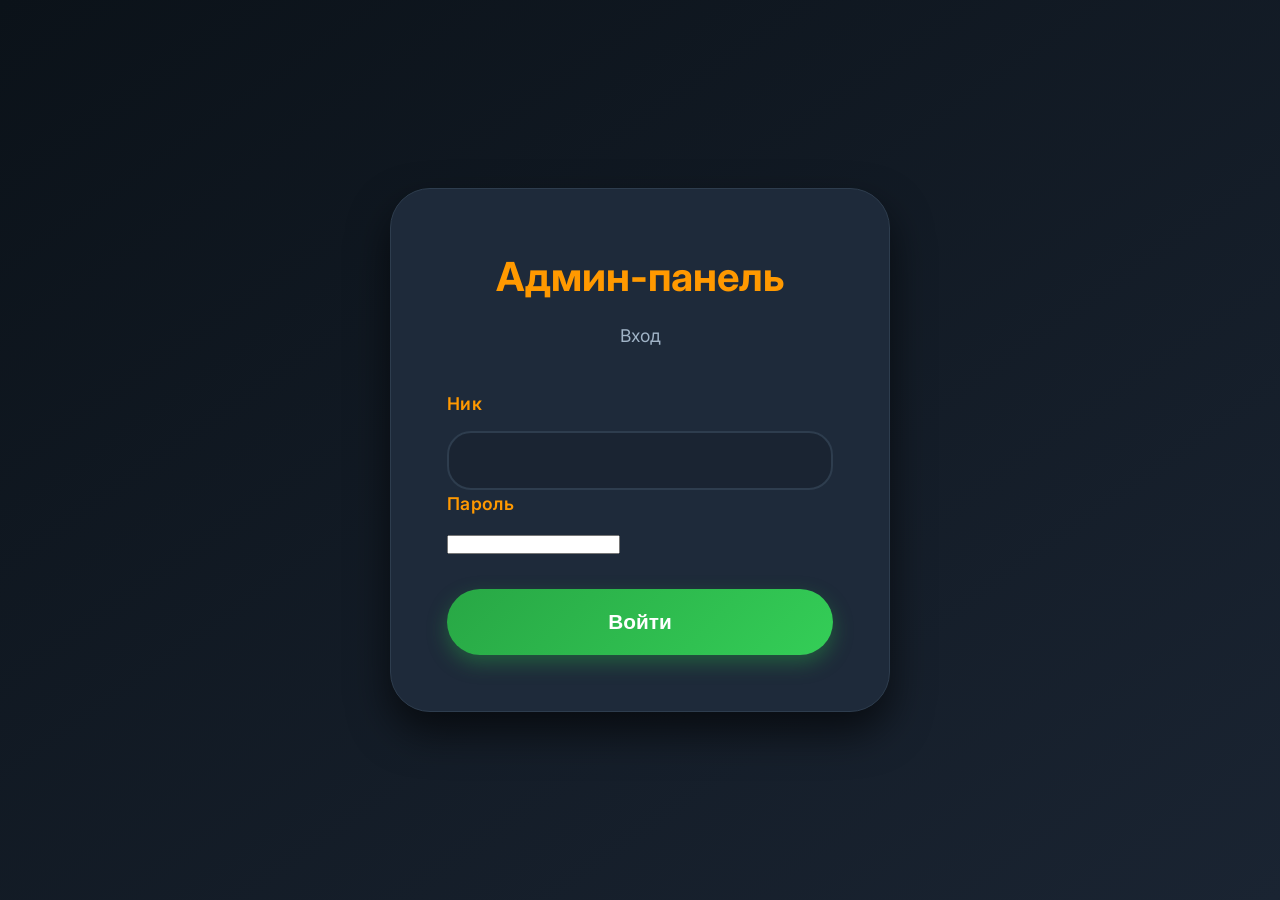
<file: admin.html>
<!DOCTYPE html>
<html lang="ru">
<head>
    <meta charset="UTF-8">
    <meta name="viewport" content="width=device-width, initial-scale=1.0">
    <title>Админ-панель War Thunder</title>
    <link rel="stylesheet" href="style.css">
</head>
<body>
    <div class="admin-container" id="login-screen">
        <div class="login-form">
            <div class="login-header">
                <h2>Админ-панель</h2>
                <p>Вход</p>
            </div>
            <form id="admin-login-form">
                <div class="form-group">
                    <label>Ник</label>
                    <input type="text" id="admin-username" required>
                </div>
                <div class="form-group">
                    <label>Пароль</label>
                    <input type="password" id="admin-password" required>
                </div>
                <button type="submit" class="btn-submit">Войти</button>
            </form>
        </div>
    </div>

    <div class="admin-panel" id="admin-panel" style="display:none;">
        <header>
            <nav class="navbar">
                <div class="logo">Админ-панель</div>
                <ul class="nav-links">
                    <li><a href="index.html">Главная</a></li>
                    <li><a href="#" id="logout-btn">Выйти</a></li>
                </ul>
            </nav>
        </header>
        <main class="admin-main">
            <!-- Форма добавления -->
            <section class="admin-section">
                <h2>Добавить технику</h2>
                <form id="admin-add-vehicle-form" enctype="multipart/form-data">
                    <div class="form-row">
                        <div class="form-group">
                            <label>Название</label>
                            <input type="text" id="admin-vehicle-name" required>
                        </div>
                        <div class="form-group">
                            <label>Тип</label>
                            <select id="admin-vehicle-type" required>
                                <option value="">Выберите</option>
                                <option value="tank">Танк</option>
                                <option value="plane">Самолёт</option>
                                <option value="boat">Катер</option>
                                <option value="submarine">Подлодка</option>
                                <option value="ship">Корабль</option>
                            </select>
                        </div>
                    </div>
                    <div class="form-row">
                        <div class="form-group">
                            <label>Нация</label>
                            <select id="admin-vehicle-nation" required>
                                <option value="">Выберите</option>
                                <option value="ussr">СССР</option>
                                <option value="germany">Германия</option>
                                <option value="usa">США</option>
                                <option value="britain">Великобритания</option>
                                <option value="japan">Япония</option>
                            </select>
                        </div>
                        <div class="form-group">
                            <label>Ранг</label>
                            <select id="admin-vehicle-rank" required>
                                <option value="">Выберите</option>
                                <option value="1">I</option>
                                <option value="2">II</option>
                                <option value="3">III</option>
                                <option value="4">IV</option>
                                <option value="5">V</option>
                                <option value="6">VI</option>
                                <option value="7">VII</option>
                            </select>
                        </div>
                    </div>
                    <div class="form-row">
                        <div class="form-group">
                            <label>Боевой рейтинг</label>
                            <input type="number" id="admin-vehicle-br" min="1.0" max="11.7" step="0.3" required>
                        </div>
                        <div class="form-group">
                            <label>Изображения (можно несколько, до 5)</label>
                            <div id="images-container">
                                <div class="image-input-group">
                                    <input type="file" name="images" accept="image/*" class="image-file-input">
                                    <button type="button" class="remove-image-btn" style="display:none;">✖</button>
                                </div>
                            </div>
                            <button type="button" id="add-image-btn" class="btn-secondary btn-sm">+ Добавить ещё фото</button>
                            <div id="file-info" class="file-info">Файлы не выбраны</div>
                            <div id="image-preview-container" class="image-preview-container"></div>
                            <small class="input-hint">Выберите от 1 до 5 изображений. Можно добавлять поля по одному.</small>
                        </div>
                    </div>
                    <div class="form-group">
                        <label>Описание</label>
                        <textarea id="admin-vehicle-description" rows="4" required></textarea>
                    </div>
                    <div class="form-group">
                        <label>Теги (через запятую)</label>
                        <input type="text" id="admin-vehicle-tags" placeholder="Например: премиум, секретный, ивент">
                    </div>
                    <button type="submit" class="btn-submit">Добавить технику</button>
                </form>
            </section>

            <!-- Список техники с кнопками Удалить и Редактировать -->
            <section class="admin-section">
                <h2>Управление техникой</h2>
                <div class="admin-actions">
                    <button id="reset-data-btn" class="btn action-btn">Удалить всё</button>
                    <button id="refresh-btn" class="btn action-btn">Обновить</button>
                </div>
                <div id="admin-vehicles-container" class="vehicles-container"></div>
            </section>
        </main>
        <footer>Админ-панель War Thunder</footer>
    </div>

    <!-- Модальное окно для редактирования -->
    <div id="edit-modal" class="modal" style="display:none;">
        <div class="modal-content">
            <div class="modal-header">
                <h2>Редактировать технику</h2>
                <span class="close-modal" onclick="closeEditModal()">&times;</span>
            </div>
            <div class="modal-body">
                <form id="edit-vehicle-form" enctype="multipart/form-data">
                    <input type="hidden" id="edit-vehicle-id">
                    <div class="form-row">
                        <div class="form-group">
                            <label>Название</label>
                            <input type="text" id="edit-name" required>
                        </div>
                        <div class="form-group">
                            <label>Тип</label>
                            <select id="edit-type" required>
                                <option value="tank">Танк</option>
                                <option value="plane">Самолёт</option>
                                <option value="boat">Катер</option>
                                <option value="submarine">Подлодка</option>
                                <option value="ship">Корабль</option>
                            </select>
                        </div>
                    </div>
                    <div class="form-row">
                        <div class="form-group">
                            <label>Нация</label>
                            <select id="edit-nation" required>
                                <option value="ussr">СССР</option>
                                <option value="germany">Германия</option>
                                <option value="usa">США</option>
                                <option value="britain">Великобритания</option>
                                <option value="japan">Япония</option>
                            </select>
                        </div>
                        <div class="form-group">
                            <label>Ранг</label>
                            <select id="edit-rank" required>
                                <option value="1">I</option>
                                <option value="2">II</option>
                                <option value="3">III</option>
                                <option value="4">IV</option>
                                <option value="5">V</option>
                                <option value="6">VI</option>
                                <option value="7">VII</option>
                            </select>
                        </div>
                    </div>
                    <div class="form-row">
                        <div class="form-group">
                            <label>Боевой рейтинг</label>
                            <input type="number" id="edit-br" min="1.0" max="11.7" step="0.3" required>
                        </div>
                        <div class="form-group">
                            <label>Новые изображения (если хотите заменить старые)</label>
                            <div id="edit-images-container">
                                <div class="image-input-group">
                                    <input type="file" name="edit_images" accept="image/*" class="edit-image-file-input">
                                </div>
                            </div>
                            <button type="button" id="add-edit-image-btn" class="btn-secondary btn-sm">+ Добавить ещё фото</button>
                            <div id="edit-file-info" class="file-info">Новые файлы не выбраны</div>
                            <div id="edit-preview-container" class="image-preview-container"></div>
                            <small class="input-hint">Если не выбирать новые файлы, старые изображения останутся. Можно добавить до 5 новых (суммарно не более 5).</small>
                        </div>
                    </div>
                    <div class="form-group">
                        <label>Описание</label>
                        <textarea id="edit-description" rows="4" required></textarea>
                    </div>
                    <div class="form-group">
                        <label>Теги (через запятую)</label>
                        <input type="text" id="edit-tags" placeholder="Например: премиум, секретный, ивент">
                    </div>
                    <button type="submit" class="btn-submit">Сохранить изменения</button>
                </form>
            </div>
        </div>
    </div>

    <script src="admin.js"></script>
</body>
</html>
</file>
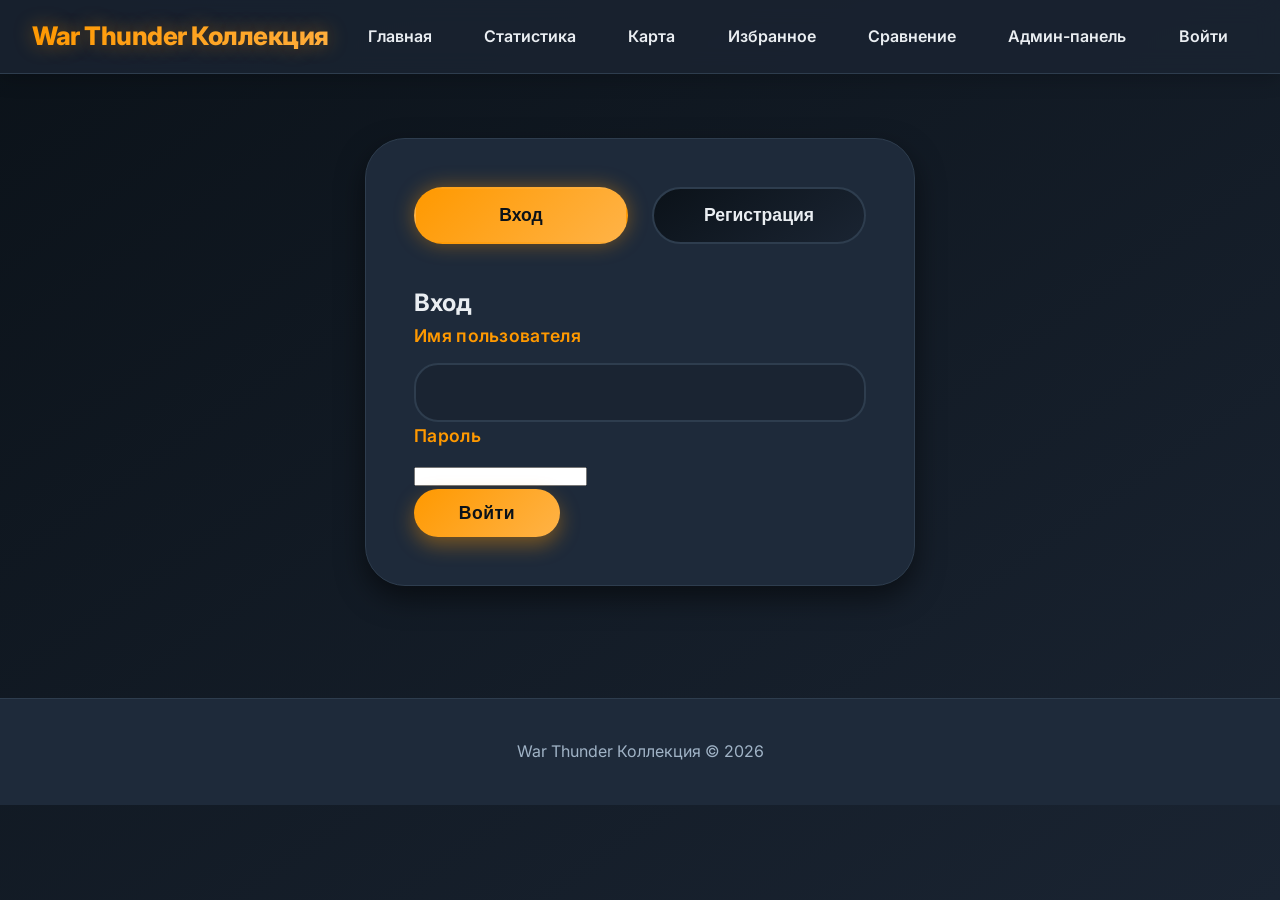
<file: login.html>
<!DOCTYPE html>
<html lang="ru">
<head>
    <meta charset="UTF-8">
    <meta name="viewport" content="width=device-width, initial-scale=1.0">
    <title>Вход / Регистрация - War Thunder Коллекция</title>
    <link rel="stylesheet" href="style.css">
    <link rel="manifest" href="manifest.json">
</head>
<body>
    <header>
        <nav class="navbar">
            <div class="logo">War Thunder Коллекция</div>
            <ul class="nav-links">
                <li><a href="index.html">Главная</a></li>
                <li><a href="stats.html">Статистика</a></li>
                <li><a href="map.html">Карта</a></li>
                <li><a href="favorites.html">Избранное</a></li>
                <li><a href="compare.html">Сравнение</a></li>
                <li><a href="admin.html">Админ-панель</a></li>
                <li><a href="login.html">Войти</a></li>
            </ul>
        </nav>
    </header>
    <main>
        <div class="auth-container">
            <div class="auth-tabs">
                <button class="tab-btn active" id="login-tab">Вход</button>
                <button class="tab-btn" id="register-tab">Регистрация</button>
            </div>
            <div class="auth-form" id="login-form">
                <h2>Вход</h2>
                <form id="login-form-element">
                    <div class="form-group">
                        <label>Имя пользователя</label>
                        <input type="text" id="login-username" required>
                    </div>
                    <div class="form-group">
                        <label>Пароль</label>
                        <input type="password" id="login-password" required>
                    </div>
                    <button type="submit" class="btn">Войти</button>
                </form>
            </div>
            <div class="auth-form" id="register-form" style="display:none;">
                <h2>Регистрация</h2>
                <form id="register-form-element">
                    <div class="form-group">
                        <label>Имя пользователя</label>
                        <input type="text" id="register-username" required>
                    </div>
                    <div class="form-group">
                        <label>Email</label>
                        <input type="email" id="register-email" required>
                    </div>
                    <div class="form-group">
                        <label>Пароль</label>
                        <input type="password" id="register-password" required>
                    </div>
                    <button type="submit" class="btn">Зарегистрироваться</button>
                </form>
            </div>
        </div>
    </main>
    <footer>War Thunder Коллекция © 2026</footer>
    <script src="auth.js"></script>
</body>
</html>
</file>
<file: style.css>
@import url('https://fonts.googleapis.com/css2?family=Inter:wght@400;500;600;700;800&display=swap');

:root {
    --bg-gradient: linear-gradient(145deg, #0b1219 0%, #1a2432 100%);
    --card-bg: #1e2a3a;
    --card-hover: #253544;
    --text-primary: #eaeef2;
    --text-secondary: #a0b3c6;
    --accent: #ff9900;
    --accent-glow: rgba(255, 153, 0, 0.4);
    --accent-gradient: linear-gradient(135deg, #ff9900, #ffb347);
    --danger: #dc3545;
    --danger-glow: rgba(220, 53, 69, 0.4);
    --success: #28a745;
    --success-glow: rgba(40, 167, 69, 0.4);
    --border: #2e3d4e;
    --shadow: 0 12px 28px rgba(0, 0, 0, 0.5);
    --shadow-hover: 0 20px 40px rgba(0, 0, 0, 0.6);
    --transition: all 0.3s cubic-bezier(0.4, 0, 0.2, 1);
    --font-family: 'Inter', -apple-system, BlinkMacSystemFont, 'Segoe UI', sans-serif;
    --input-bg: #1a2432;
    --input-focus-border: #ff9900;
    --input-focus-shadow: 0 0 0 3px rgba(255, 153, 0, 0.2);
}

[data-theme="light"] {
    --bg-gradient: linear-gradient(145deg, #f0f4fa 0%, #ffffff 100%);
    --card-bg: #ffffff;
    --card-hover: #f5f9ff;
    --text-primary: #1e2a3a;
    --text-secondary: #4a5e75;
    --accent: #ff9900;
    --accent-glow: rgba(255, 153, 0, 0.3);
    --accent-gradient: linear-gradient(135deg, #ff9900, #ffb347);
    --border: #d1d9e6;
    --shadow: 0 12px 28px rgba(0, 0, 0, 0.08);
    --shadow-hover: 0 20px 40px rgba(0, 0, 0, 0.12);
    --input-bg: #ffffff;
}

* {
    margin: 0;
    padding: 0;
    box-sizing: border-box;
}

body {
    font-family: var(--font-family);
    background: var(--bg-gradient);
    color: var(--text-primary);
    line-height: 1.6;
    transition: var(--transition);
    min-height: 100vh;
    display: flex;
    flex-direction: column;
    scroll-behavior: smooth;
}

/* ===== Кастомный скроллбар ===== */
::-webkit-scrollbar {
    width: 12px;
    height: 12px;
}

::-webkit-scrollbar-track {
    background: var(--border);
    border-radius: 10px;
}

::-webkit-scrollbar-thumb {
    background: var(--accent);
    border-radius: 10px;
    border: 3px solid var(--border);
}

::-webkit-scrollbar-thumb:hover {
    background: #ffb347;
}

/* ===== Навигация ===== */
.navbar {
    background: rgba(26, 36, 50, 0.85);
    backdrop-filter: blur(12px);
    -webkit-backdrop-filter: blur(12px);
    padding: 1rem 2rem;
    display: flex;
    justify-content: space-between;
    align-items: center;
    position: sticky;
    top: 0;
    z-index: 1000;
    border-bottom: 1px solid var(--border);
    box-shadow: 0 4px 20px rgba(0, 0, 0, 0.2);
}

.logo {
    font-size: 1.6rem;
    font-weight: 800;
    background: var(--accent-gradient);
    -webkit-background-clip: text;
    -webkit-text-fill-color: transparent;
    background-clip: text;
    letter-spacing: -0.5px;
    text-shadow: 0 0 20px var(--accent-glow);
}

.nav-links {
    display: flex;
    list-style: none;
    gap: 0.75rem;
    align-items: center;
    flex-wrap: wrap;
}

.nav-links a {
    color: var(--text-primary);
    text-decoration: none;
    padding: 0.6rem 1.2rem;
    border-radius: 40px;
    font-weight: 600;
    transition: var(--transition);
    background: transparent;
    border: 1px solid transparent;
    position: relative;
    overflow: hidden;
}

.nav-links a::before {
    content: '';
    position: absolute;
    top: 50%;
    left: 50%;
    width: 0;
    height: 0;
    border-radius: 50%;
    background: var(--accent-glow);
    transform: translate(-50%, -50%);
    transition: width 0.6s, height 0.6s;
    z-index: -1;
}

.nav-links a:hover::before {
    width: 300px;
    height: 300px;
}

.nav-links a:hover {
    color: #0b1219;
    border-color: var(--accent);
}

.theme-switch {
    display: flex;
    align-items: center;
    margin-left: 0.5rem;
}

.theme-switch input {
    display: none;
}

.theme-switch label {
    cursor: pointer;
    font-size: 1.3rem;
    padding: 0.3rem 0.8rem;
    border-radius: 30px;
    background: var(--card-bg);
    border: 1px solid var(--border);
    transition: var(--transition);
    position: relative;
    overflow: hidden;
}

.theme-switch label::before {
    content: '';
    position: absolute;
    top: 50%;
    left: 50%;
    width: 0;
    height: 0;
    border-radius: 50%;
    background: var(--accent-glow);
    transform: translate(-50%, -50%);
    transition: width 0.6s, height 0.6s;
    z-index: -1;
}

.theme-switch label:hover::before {
    width: 200px;
    height: 200px;
}

.theme-switch input:checked + label {
    background: var(--accent-gradient);
    color: #000;
    border-color: var(--accent);
}

/* ===== Герой ===== */
.hero {
    background: linear-gradient(135deg, rgba(15, 23, 33, 0.92), rgba(26, 36, 50, 0.92)),
                url('https://images.unsplash.com/photo-1580927752452-89d86da3fa0a?ixlib=rb-4.0.3&auto=format&fit=crop&w=1920&q=80');
    background-size: cover;
    background-position: center;
    background-attachment: fixed;
    padding: 6rem 2rem;
    text-align: center;
    min-height: 80vh;
    display: flex;
    align-items: center;
    justify-content: center;
    border-bottom: 1px solid var(--border);
    position: relative;
    overflow: hidden;
}

.hero::after {
    content: '';
    position: absolute;
    top: -50%;
    left: -50%;
    width: 200%;
    height: 200%;
    background: radial-gradient(circle, rgba(255,153,0,0.1) 0%, transparent 70%);
    animation: rotate 20s linear infinite;
    z-index: 0;
}

@keyframes rotate {
    from { transform: rotate(0deg); }
    to { transform: rotate(360deg); }
}

.hero-content {
    position: relative;
    z-index: 1;
}

.hero-content h1 {
    font-size: clamp(2.5rem, 6vw, 4.5rem);
    font-weight: 800;
    margin-bottom: 1.2rem;
    background: var(--accent-gradient);
    -webkit-background-clip: text;
    -webkit-text-fill-color: transparent;
    background-clip: text;
    text-shadow: 0 0 30px var(--accent-glow);
    letter-spacing: -1px;
    animation: fadeInUp 1s ease;
}

.hero-content p {
    font-size: clamp(1.1rem, 3vw, 1.5rem);
    max-width: 750px;
    margin: 0 auto 2.5rem;
    color: var(--text-secondary);
    font-weight: 400;
    animation: fadeInUp 1s ease 0.2s both;
}

.hero-buttons {
    display: flex;
    gap: 1.5rem;
    justify-content: center;
    flex-wrap: wrap;
    animation: fadeInUp 1s ease 0.4s both;
}

.btn {
    display: inline-block;
    background: var(--accent-gradient);
    color: #0b1219;
    padding: 0.85rem 2.8rem;
    text-decoration: none;
    border-radius: 50px;
    font-weight: 700;
    font-size: 1.1rem;
    border: none;
    cursor: pointer;
    transition: var(--transition);
    box-shadow: 0 8px 20px var(--accent-glow);
    letter-spacing: 0.5px;
    position: relative;
    overflow: hidden;
    z-index: 1;
}

.btn::after {
    content: '';
    position: absolute;
    top: 50%;
    left: 50%;
    width: 0;
    height: 0;
    border-radius: 50%;
    background: rgba(255, 255, 255, 0.3);
    transform: translate(-50%, -50%);
    transition: width 0.6s, height 0.6s;
    z-index: -1;
}

.btn:hover::after {
    width: 300px;
    height: 300px;
}

.btn:hover {
    transform: translateY(-4px) scale(1.02);
    box-shadow: 0 15px 30px var(--accent-glow);
}

.btn-secondary {
    background: var(--card-bg);
    color: var(--text-primary);
    border: 2px solid var(--border);
    box-shadow: none;
}

.btn-secondary::after {
    background: rgba(255, 153, 0, 0.2);
}

.btn-secondary:hover {
    border-color: var(--accent);
    color: var(--accent);
}

/* ===== Секция техники ===== */
.vehicles-section {
    padding: 5rem 2rem;
    max-width: 1400px;
    margin: 0 auto;
    width: 100%;
}

.vehicles-section h2 {
    font-size: 2.8rem;
    font-weight: 800;
    margin-bottom: 2.5rem;
    background: var(--accent-gradient);
    -webkit-background-clip: text;
    -webkit-text-fill-color: transparent;
    background-clip: text;
    position: relative;
    display: inline-block;
}

.vehicles-section h2::after {
    content: '';
    position: absolute;
    bottom: -10px;
    left: 0;
    width: 100px;
    height: 4px;
    background: var(--accent-gradient);
    border-radius: 4px;
    animation: slideIn 1s ease;
}

@keyframes slideIn {
    from { width: 0; }
    to { width: 100px; }
}

/* ===== Фильтры ===== */
.filters {
    display: flex;
    flex-wrap: wrap;
    gap: 1rem;
    margin-bottom: 2.5rem;
    justify-content: center;
}

.filter-btn {
    padding: 0.7rem 2rem;
    background: var(--card-bg);
    color: var(--text-primary);
    border: 2px solid var(--border);
    border-radius: 40px;
    cursor: pointer;
    transition: var(--transition);
    font-weight: 600;
    font-size: 1rem;
    display: flex;
    align-items: center;
    gap: 8px;
    position: relative;
    overflow: hidden;
}

.filter-btn::before {
    content: '';
    position: absolute;
    top: 50%;
    left: 50%;
    width: 0;
    height: 0;
    border-radius: 50%;
    background: var(--accent-glow);
    transform: translate(-50%, -50%);
    transition: width 0.6s, height 0.6s;
    z-index: 0;
}

.filter-btn:hover::before {
    width: 300px;
    height: 300px;
}

.filter-btn span {
    position: relative;
    z-index: 1;
}

.filter-btn.active {
    background: var(--accent-gradient);
    color: #0b1219;
    border-color: transparent;
    box-shadow: 0 0 20px var(--accent-glow);
}

/* ===== Расширенные фильтры ===== */
.advanced-filters {
    background: var(--card-bg);
    border: 1px solid var(--border);
    border-radius: 30px;
    padding: 2.2rem;
    margin-bottom: 3rem;
    display: flex;
    flex-wrap: wrap;
    gap: 2rem;
    align-items: flex-end;
    backdrop-filter: blur(8px);
    box-shadow: var(--shadow);
}

.filter-group {
    flex: 1 1 220px;
}

.filter-group label {
    display: block;
    margin-bottom: 0.6rem;
    font-weight: 600;
    color: var(--accent);
    font-size: 1rem;
    letter-spacing: 0.3px;
}

.filter-group input[type="text"],
.filter-group select {
    width: 100%;
    padding: 0.9rem 1.4rem;
    background: var(--input-bg);
    border: 2px solid var(--border);
    border-radius: 50px;
    color: var(--text-primary);
    font-family: var(--font-family);
    transition: var(--transition);
    outline: none;
    font-size: 1rem;
}

.filter-group input[type="text"]:focus,
.filter-group select:focus {
    border-color: var(--accent);
    box-shadow: var(--input-focus-shadow);
    transform: scale(1.02);
}

.range-inputs {
    display: flex;
    gap: 1rem;
    align-items: center;
}

.range-inputs input[type="range"] {
    flex: 1;
    height: 8px;
    background: var(--border);
    border-radius: 10px;
    -webkit-appearance: none;
}

.range-inputs input[type="range"]::-webkit-slider-thumb {
    -webkit-appearance: none;
    width: 24px;
    height: 24px;
    background: var(--accent-gradient);
    border-radius: 50%;
    cursor: pointer;
    box-shadow: 0 0 15px var(--accent-glow);
    border: 2px solid white;
    transition: var(--transition);
}

.range-inputs input[type="range"]::-webkit-slider-thumb:hover {
    transform: scale(1.2);
}

/* ===== Контейнер карточек ===== */
.vehicles-container {
    display: grid;
    grid-template-columns: repeat(auto-fill, minmax(340px, 1fr));
    gap: 2.5rem;
}

/* Анимация появления карточек при скролле (Intersection Observer не используется, но класс для анимации) */
.vehicle-card {
    background: var(--card-bg);
    border-radius: 28px;
    overflow: hidden;
    transition: var(--transition);
    border: 1px solid var(--border);
    display: flex;
    flex-direction: column;
    box-shadow: var(--shadow);
    position: relative;
    animation: fadeInUp 0.6s ease both;
    opacity: 0;
    transform: translateY(20px);
}

@keyframes fadeInUp {
    to {
        opacity: 1;
        transform: translateY(0);
    }
}

.vehicle-card:nth-child(odd) {
    animation-delay: 0.1s;
}
.vehicle-card:nth-child(even) {
    animation-delay: 0.2s;
}

.vehicle-card:hover {
    transform: translateY(-12px) scale(1.02);
    box-shadow: var(--shadow-hover);
    border-color: var(--accent);
}

.vehicle-image {
    height: 220px;
    background-size: cover;
    background-position: center;
    background-repeat: no-repeat;
    background-color: var(--border);
    display: flex;
    align-items: center;
    justify-content: center;
    position: relative;
    transition: transform 0.5s ease;
}

.vehicle-card:hover .vehicle-image {
    transform: scale(1.05);
}

.vehicle-image::after {
    content: '';
    position: absolute;
    top: 0;
    left: 0;
    width: 100%;
    height: 100%;
    background: linear-gradient(to bottom, transparent 60%, rgba(0,0,0,0.7) 100%);
    pointer-events: none;
}

.vehicle-image i {
    font-size: 5rem;
    color: var(--text-secondary);
    opacity: 0.6;
    z-index: 1;
}

.vehicle-content {
    padding: 2rem;
    flex: 1;
    display: flex;
    flex-direction: column;
}

.vehicle-title {
    font-size: 1.8rem;
    font-weight: 800;
    margin-bottom: 1rem;
    color: var(--accent);
    display: flex;
    justify-content: space-between;
    align-items: center;
    line-height: 1.3;
}

.vehicle-rating {
    font-size: 1.1rem;
    background: rgba(255, 153, 0, 0.15);
    padding: 0.4rem 1rem;
    border-radius: 30px;
    color: var(--accent);
    font-weight: 700;
    display: flex;
    align-items: center;
    gap: 5px;
    backdrop-filter: blur(4px);
}

.vehicle-details {
    display: flex;
    flex-wrap: wrap;
    gap: 0.8rem;
    margin-bottom: 1.5rem;
}

.vehicle-detail {
    background: var(--border);
    padding: 0.5rem 1.2rem;
    border-radius: 40px;
    font-size: 0.9rem;
    font-weight: 600;
    color: var(--text-primary);
    display: inline-flex;
    align-items: center;
    gap: 6px;
    text-transform: uppercase;
    letter-spacing: 0.5px;
    transition: var(--transition);
}

.vehicle-detail:hover {
    background: var(--accent);
    color: #0b1219;
    transform: translateY(-2px);
}

.vehicle-description {
    color: var(--text-secondary);
    margin-bottom: 2rem;
    line-height: 1.7;
    font-size: 1rem;
    flex: 1;
}

.vehicle-actions {
    display: flex;
    justify-content: space-between;
    align-items: center;
    margin-top: auto;
    flex-wrap: wrap;
    gap: 0.8rem;
}

.favorite-btn,
.compare-btn,
.details-btn {
    background: transparent;
    border: 2px solid var(--border);
    padding: 0.6rem 1.5rem;
    border-radius: 40px;
    font-weight: 600;
    font-size: 1rem;
    cursor: pointer;
    transition: var(--transition);
    display: flex;
    align-items: center;
    gap: 8px;
    color: var(--text-primary);
    position: relative;
    overflow: hidden;
}

.favorite-btn::before,
.compare-btn::before,
.details-btn::before {
    content: '';
    position: absolute;
    top: 50%;
    left: 50%;
    width: 0;
    height: 0;
    border-radius: 50%;
    background: var(--accent-glow);
    transform: translate(-50%, -50%);
    transition: width 0.6s, height 0.6s;
    z-index: 0;
}

.favorite-btn:hover::before,
.compare-btn:hover::before,
.details-btn:hover::before {
    width: 300px;
    height: 300px;
}

.favorite-btn span,
.compare-btn span,
.details-btn span {
    position: relative;
    z-index: 1;
}

.favorite-btn.favorite-active {
    background: var(--accent-gradient);
    border-color: transparent;
    color: #0b1219;
    box-shadow: 0 0 20px var(--accent-glow);
}

.favorite-btn:hover,
.compare-btn:hover,
.details-btn:hover {
    border-color: var(--accent);
    color: var(--accent);
    transform: translateY(-2px);
}

.details-btn {
    border-color: var(--accent);
    color: var(--accent);
}

.details-btn:hover {
    background: var(--accent-gradient);
    color: #0b1219;
}

/* ===== Миниатюры на карточке ===== */
.image-thumbnails {
    display: flex;
    gap: 8px;
    margin-top: 8px;
    padding: 0 1rem;
    flex-wrap: wrap;
}

.thumbnail {
    width: 60px;
    height: 60px;
    object-fit: cover;
    border-radius: 10px;
    cursor: pointer;
    border: 2px solid transparent;
    transition: var(--transition);
}

.thumbnail:hover {
    border-color: var(--accent);
    transform: scale(1.1);
    box-shadow: 0 0 15px var(--accent-glow);
}

.more-indicator {
    display: inline-flex;
    align-items: center;
    justify-content: center;
    width: 60px;
    height: 60px;
    background: var(--accent-gradient);
    color: #0b1219;
    border-radius: 10px;
    font-weight: bold;
    cursor: pointer;
    font-size: 1.2rem;
    transition: var(--transition);
}

.more-indicator:hover {
    transform: scale(1.1);
    box-shadow: 0 0 15px var(--accent-glow);
}

/* ===== Модальное окно ===== */
.modal {
    display: none;
    position: fixed;
    z-index: 2000;
    left: 0;
    top: 0;
    width: 100%;
    height: 100%;
    overflow: auto;
    background-color: rgba(0, 0, 0, 0.7);
    backdrop-filter: blur(10px);
    animation: fadeIn 0.3s ease;
}

@keyframes fadeIn {
    from { opacity: 0; }
    to { opacity: 1; }
}

.modal-content {
    background-color: var(--card-bg);
    margin: 5% auto;
    padding: 30px;
    border: 2px solid var(--accent);
    border-radius: 32px;
    width: 90%;
    max-width: 1100px;
    max-height: 85vh;
    overflow-y: auto;
    box-shadow: var(--shadow-hover);
    animation: slideUp 0.4s ease;
}

@keyframes slideUp {
    from { transform: translateY(50px); opacity: 0; }
    to { transform: translateY(0); opacity: 1; }
}

.modal-header {
    display: flex;
    justify-content: space-between;
    align-items: center;
    border-bottom: 2px solid var(--border);
    padding-bottom: 20px;
    margin-bottom: 25px;
}

.modal-header h2 {
    color: var(--accent);
    margin: 0;
    font-size: 2.2rem;
}

.close-modal {
    color: var(--text-secondary);
    font-size: 36px;
    font-weight: bold;
    cursor: pointer;
    transition: var(--transition);
}

.close-modal:hover {
    color: var(--accent);
    transform: rotate(90deg);
}

.modal-body {
    display: grid;
    grid-template-columns: 1fr 1fr;
    gap: 30px;
}

@media (max-width: 768px) {
    .modal-body {
        grid-template-columns: 1fr;
    }
}

.modal-info {
    background: var(--border);
    padding: 25px;
    border-radius: 24px;
    font-size: 1.1rem;
}

.modal-info p {
    margin-bottom: 15px;
}

.modal-info strong {
    color: var(--accent);
}

.modal-gallery {
    background: var(--border);
    padding: 25px;
    border-radius: 24px;
}

.modal-main-image {
    width: 100%;
    height: 350px;
    background-size: contain;
    background-position: center;
    background-repeat: no-repeat;
    background-color: var(--card-bg);
    border-radius: 20px;
    margin-bottom: 20px;
    transition: transform 0.3s ease;
}

.modal-main-image:hover {
    transform: scale(1.02);
}

.modal-thumbnails {
    display: flex;
    gap: 15px;
    flex-wrap: wrap;
}

.modal-thumb {
    width: 80px;
    height: 80px;
    object-fit: cover;
    border-radius: 12px;
    cursor: pointer;
    border: 3px solid transparent;
    transition: var(--transition);
}

.modal-thumb:hover {
    border-color: var(--accent);
    transform: scale(1.1);
}

.modal-thumb.active {
    border-color: var(--accent);
}

.modal-comments {
    grid-column: span 2;
    background: var(--border);
    padding: 25px;
    border-radius: 24px;
    margin-top: 20px;
}

.modal-add-comment {
    grid-column: span 2;
    background: var(--border);
    padding: 25px;
    border-radius: 24px;
    margin-top: 15px;
}

.modal-add-comment form {
    display: flex;
    flex-direction: column;
    gap: 15px;
}

.modal-add-comment input,
.modal-add-comment textarea,
.modal-add-comment select {
    padding: 12px 16px;
    background: var(--card-bg);
    border: 2px solid var(--border);
    border-radius: 50px;
    color: var(--text-primary);
    font-family: var(--font-family);
    font-size: 1rem;
    transition: var(--transition);
}

.modal-add-comment input:focus,
.modal-add-comment textarea:focus,
.modal-add-comment select:focus {
    border-color: var(--accent);
    box-shadow: var(--input-focus-shadow);
    outline: none;
}

.modal-add-comment textarea {
    border-radius: 20px;
    resize: vertical;
}

/* ===== Комментарии ===== */
.comment {
    background: var(--card-bg);
    padding: 1.5rem;
    border-radius: 20px;
    margin-bottom: 1.2rem;
    border-left: 6px solid var(--accent);
    transition: var(--transition);
}

.comment:hover {
    transform: translateX(5px);
    box-shadow: var(--shadow);
}

.comment-header {
    display: flex;
    justify-content: space-between;
    margin-bottom: 0.8rem;
    font-size: 0.95rem;
}

.comment-author {
    font-weight: 700;
    color: var(--accent);
}

.comment-rating {
    color: #ffc107;
    font-size: 1.1rem;
    margin-bottom: 0.5rem;
}

/* ===== Случайная техника ===== */
.random-vehicle-card {
    margin-top: 2.5rem;
    animation: fadeInUp 0.6s ease;
}

.random-vehicle-inner h3 {
    background: var(--accent-gradient);
    -webkit-background-clip: text;
    -webkit-text-fill-color: transparent;
    background-clip: text;
    margin-bottom: 1.5rem;
    font-size: 1.8rem;
    font-weight: 700;
}

.random-card {
    max-width: 550px;
    margin: 0 auto;
    box-shadow: var(--shadow), 0 0 0 3px var(--accent-glow);
}

.random-card .vehicle-actions {
    justify-content: center;
}

/* ===== Пустые состояния ===== */
.empty-state {
    text-align: center;
    padding: 5rem 2rem;
    grid-column: 1 / -1;
    background: var(--card-bg);
    border-radius: 40px;
    border: 2px dashed var(--border);
    animation: fadeInUp 0.6s ease;
}

.empty-icon {
    font-size: 6rem;
    color: var(--border);
    margin-bottom: 1.8rem;
    animation: pulse 2s infinite;
}

@keyframes pulse {
    0%, 100% { transform: scale(1); opacity: 0.8; }
    50% { transform: scale(1.1); opacity: 1; }
}

.empty-state h3 {
    color: var(--accent);
    font-size: 2.2rem;
    margin-bottom: 1.2rem;
}

/* ===== Загрузка ===== */
.loading {
    grid-column: 1 / -1;
    text-align: center;
    padding: 5rem;
}

.spinner {
    border: 8px solid var(--border);
    border-top: 8px solid var(--accent);
    border-radius: 50%;
    width: 80px;
    height: 80px;
    animation: spin 1s linear infinite;
    margin: 0 auto 2rem;
}

@keyframes spin {
    0% { transform: rotate(0deg); }
    100% { transform: rotate(360deg); }
}

/* ===== Страницы статистики, карты, сравнения ===== */
.compare-table {
    width: 100%;
    border-collapse: separate;
    border-spacing: 0;
    margin-top: 2.5rem;
    border-radius: 28px;
    overflow: hidden;
    box-shadow: var(--shadow);
}

.compare-table th,
.compare-table td {
    border: 1px solid var(--border);
    padding: 1.5rem;
    text-align: left;
    background: var(--card-bg);
    font-size: 1rem;
}

.compare-table th {
    background: var(--accent-gradient);
    color: #0b1219;
    font-weight: 800;
    font-size: 1.2rem;
    text-transform: uppercase;
}

#map {
    height: 600px;
    width: 100%;
    border-radius: 32px;
    border: 2px solid var(--border);
    box-shadow: var(--shadow);
    margin-top: 2.5rem;
}

.chart-container {
    display: grid;
    grid-template-columns: repeat(auto-fit, minmax(500px, 1fr));
    gap: 2.5rem;
    margin: 3rem 0;
}

.chart-wrapper {
    background: var(--card-bg);
    border: 1px solid var(--border);
    border-radius: 32px;
    padding: 2.5rem;
    box-shadow: var(--shadow);
    transition: var(--transition);
}

.chart-wrapper:hover {
    transform: translateY(-5px);
    box-shadow: var(--shadow-hover);
}

.chart-wrapper h3 {
    color: var(--accent);
    margin-bottom: 2rem;
    text-align: center;
    font-weight: 800;
    font-size: 1.5rem;
}

/* ===== Админ-панель ===== */
.admin-container {
    display: flex;
    justify-content: center;
    align-items: center;
    min-height: 100vh;
    background: var(--bg-gradient);
    padding: 1.5rem;
}

.login-form {
    background: var(--card-bg);
    border-radius: 40px;
    padding: 3.5rem;
    width: 100%;
    max-width: 500px;
    border: 1px solid var(--border);
    box-shadow: var(--shadow-hover);
}

.login-header h2 {
    color: var(--accent);
    font-size: 2.5rem;
    margin-bottom: 0.8rem;
    text-align: center;
}

.login-header p {
    text-align: center;
    color: var(--text-secondary);
    margin-bottom: 2.5rem;
    font-size: 1.1rem;
}

.admin-main {
    padding: 2.5rem;
    max-width: 1500px;
    margin: 0 auto;
}

.admin-section {
    background: var(--card-bg);
    border-radius: 40px;
    padding: 3rem;
    margin-bottom: 2.5rem;
    border: 1px solid var(--border);
    box-shadow: var(--shadow);
}

.admin-section h2 {
    color: var(--accent);
    font-size: 2.2rem;
    margin-bottom: 2.5rem;
    border-left: 8px solid var(--accent);
    padding-left: 2rem;
}

.form-row {
    display: flex;
    flex-wrap: wrap;
    gap: 2rem;
    margin-bottom: 2rem;
}

.form-group {
    flex: 1 1 320px;
}

.form-group label {
    display: block;
    margin-bottom: 0.8rem;
    font-weight: 600;
    color: var(--accent);
    font-size: 1.1rem;
    letter-spacing: 0.3px;
}

.form-group input[type="text"],
.form-group input[type="number"],
.form-group input[type="file"],
.form-group select,
.form-group textarea {
    width: 100%;
    padding: 1.1rem 1.5rem;
    background: var(--input-bg);
    border: 2px solid var(--border);
    border-radius: 24px;
    color: var(--text-primary);
    font-family: var(--font-family);
    font-size: 1rem;
    transition: var(--transition);
    outline: none;
}

.form-group input[type="text"]:focus,
.form-group input[type="number"]:focus,
.form-group select:focus,
.form-group textarea:focus {
    border-color: var(--accent);
    box-shadow: var(--input-focus-shadow);
}

.form-group input[type="file"] {
    padding: 1rem 1.5rem;
    background: var(--border);
    border-style: dashed;
    cursor: pointer;
}

.form-group input[type="file"]::file-selector-button {
    background: var(--accent-gradient);
    color: #0b1219;
    border: none;
    padding: 0.7rem 1.5rem;
    border-radius: 50px;
    font-weight: 600;
    margin-right: 1.2rem;
    cursor: pointer;
    transition: var(--transition);
}

.form-group input[type="file"]::file-selector-button:hover {
    transform: scale(1.05);
    box-shadow: 0 0 15px var(--accent-glow);
}

.file-info {
    margin-top: 0.8rem;
    font-size: 1rem;
    color: var(--text-secondary);
    font-style: italic;
}

.image-preview-container {
    display: flex;
    flex-wrap: wrap;
    gap: 12px;
    margin-top: 15px;
}

.preview-image {
    max-width: 110px;
    max-height: 110px;
    border-radius: 12px;
    border: 3px solid var(--accent);
    transition: var(--transition);
}

.preview-image:hover {
    transform: scale(1.05);
    box-shadow: 0 0 20px var(--accent-glow);
}

.input-hint {
    display: block;
    margin-top: 8px;
    font-size: 0.9rem;
    color: var(--text-secondary);
}

.btn-submit {
    width: 100%;
    padding: 1.3rem;
    background: var(--success-gradient, linear-gradient(135deg, #28a745, #34ce57));
    color: white;
    border: none;
    border-radius: 60px;
    font-weight: 800;
    font-size: 1.3rem;
    cursor: pointer;
    transition: var(--transition);
    box-shadow: 0 8px 20px var(--success-glow);
    margin-top: 2rem;
    position: relative;
    overflow: hidden;
}

.btn-submit::after {
    content: '';
    position: absolute;
    top: 50%;
    left: 50%;
    width: 0;
    height: 0;
    border-radius: 50%;
    background: rgba(255, 255, 255, 0.3);
    transform: translate(-50%, -50%);
    transition: width 0.6s, height 0.6s;
    z-index: 0;
}

.btn-submit:hover::after {
    width: 500px;
    height: 500px;
}

.btn-submit:hover {
    transform: translateY(-4px);
    box-shadow: 0 15px 30px var(--success-glow);
}

.admin-actions {
    display: flex;
    gap: 1.5rem;
    margin-bottom: 2.5rem;
    flex-wrap: wrap;
}

.action-btn {
    background: var(--danger-gradient, linear-gradient(135deg, #dc3545, #ff4757));
    color: white;
    border: none;
    padding: 1rem 2.5rem;
    border-radius: 60px;
    font-weight: 700;
    cursor: pointer;
    transition: var(--transition);
    box-shadow: 0 4px 15px var(--danger-glow);
    font-size: 1.1rem;
    position: relative;
    overflow: hidden;
}

.action-btn::after {
    content: '';
    position: absolute;
    top: 50%;
    left: 50%;
    width: 0;
    height: 0;
    border-radius: 50%;
    background: rgba(255, 255, 255, 0.2);
    transform: translate(-50%, -50%);
    transition: width 0.6s, height 0.6s;
    z-index: 0;
}

.action-btn:hover::after {
    width: 400px;
    height: 400px;
}

.action-btn:hover {
    transform: translateY(-3px);
    box-shadow: 0 10px 25px var(--danger-glow);
}

.delete-btn {
    background: var(--danger-gradient, linear-gradient(135deg, #dc3545, #ff4757));
    color: white;
    border: none;
    padding: 0.7rem 1.5rem;
    border-radius: 50px;
    font-weight: 600;
    cursor: pointer;
    transition: var(--transition);
    font-size: 1rem;
}

.delete-btn:hover {
    transform: translateY(-2px);
    box-shadow: 0 0 20px var(--danger-glow);
}

/* ===== Футер ===== */
footer {
    background: var(--card-bg);
    text-align: center;
    padding: 2.5rem;
    margin-top: 3rem;
    border-top: 1px solid var(--border);
    color: var(--text-secondary);
    font-size: 1rem;
}

/* ===== Аутентификация и профиль (дополнительно) ===== */
.auth-container {
    max-width: 550px;
    margin: 4rem auto;
    background: var(--card-bg);
    border-radius: 40px;
    padding: 3rem;
    box-shadow: var(--shadow);
    border: 1px solid var(--border);
}

.auth-tabs {
    display: flex;
    gap: 1.5rem;
    margin-bottom: 2.5rem;
}

.tab-btn {
    flex: 1;
    padding: 1rem;
    background: var(--bg-gradient);
    border: 2px solid var(--border);
    border-radius: 60px;
    font-weight: 700;
    color: var(--text-primary);
    cursor: pointer;
    transition: var(--transition);
    font-size: 1.1rem;
}

.tab-btn.active {
    background: var(--accent-gradient);
    border-color: transparent;
    color: #0b1219;
    box-shadow: 0 0 20px var(--accent-glow);
}

.profile-container {
    max-width: 900px;
    margin: 2.5rem auto;
    padding: 1.5rem;
}

.profile-card {
    background: var(--card-bg);
    border-radius: 40px;
    padding: 2.5rem;
    border: 1px solid var(--border);
    box-shadow: var(--shadow);
    display: flex;
    gap: 2.5rem;
    flex-wrap: wrap;
}

.profile-avatar img {
    width: 180px;
    height: 180px;
    border-radius: 50%;
    object-fit: cover;
    border: 5px solid var(--accent);
    box-shadow: 0 0 30px var(--accent-glow);
}

.profile-info {
    flex: 1;
}

.profile-info p {
    margin-bottom: 1.2rem;
    font-size: 1.2rem;
}

/* ===== Уведомления ===== */
.notifications-section {
    margin-top: 2.5rem;
    background: var(--card-bg);
    border-radius: 40px;
    padding: 2.5rem;
    border: 1px solid var(--border);
}

.notification-item {
    padding: 1.2rem;
    border-bottom: 1px solid var(--border);
    display: flex;
    justify-content: space-between;
    align-items: center;
    transition: var(--transition);
}

.notification-item:hover {
    background: var(--card-hover);
    border-radius: 20px;
}

.notification-item.unread {
    background: rgba(255, 153, 0, 0.1);
    border-left: 6px solid var(--accent);
    border-radius: 16px;
}

.mark-read {
    background: var(--success-gradient, linear-gradient(135deg, #28a745, #34ce57));
    color: white;
    border: none;
    padding: 0.4rem 1.2rem;
    border-radius: 30px;
    cursor: pointer;
    font-size: 0.9rem;
    transition: var(--transition);
}

.mark-read:hover {
    transform: scale(1.05);
    box-shadow: 0 0 15px var(--success-glow);
}

/* ===== Мини-галерея в админке ===== */
.admin-image-gallery {
    display: flex;
    gap: 8px;
    margin: 15px 0;
    flex-wrap: wrap;
    align-items: center;
}

.admin-thumb {
    width: 70px;
    height: 70px;
    object-fit: cover;
    border-radius: 12px;
    border: 2px solid var(--border);
    transition: var(--transition);
}

.admin-thumb:hover {
    transform: scale(1.1);
    border-color: var(--accent);
}

.more-badge {
    background: var(--accent-gradient);
    color: #0b1219;
    font-weight: bold;
    padding: 5px 10px;
    border-radius: 30px;
    font-size: 0.9rem;
}

.vehicle-image-placeholder {
    width: 100%;
    height: 120px;
    background: var(--border);
    display: flex;
    align-items: center;
    justify-content: center;
    font-size: 4rem;
    color: var(--text-secondary);
    margin-bottom: 15px;
    border-radius: 16px;
}

.image-count {
    position: absolute;
    bottom: 15px;
    right: 15px;
    background: rgba(0,0,0,0.8);
    color: white;
    padding: 5px 10px;
    border-radius: 30px;
    font-size: 0.9rem;
    font-weight: bold;
    backdrop-filter: blur(4px);
}

/* ===== Адаптивность ===== */
@media (max-width: 768px) {
    .navbar {
        flex-direction: column;
        padding: 1rem;
    }

    .nav-links {
        justify-content: center;
        width: 100%;
    }

    .hero {
        padding: 4rem 1rem;
        min-height: 60vh;
    }

    .hero-content h1 {
        font-size: 2.5rem;
    }

    .advanced-filters {
        flex-direction: column;
        padding: 2rem;
    }

    .vehicles-container {
        grid-template-columns: repeat(auto-fill, minmax(280px, 1fr));
    }

    .chart-container {
        grid-template-columns: 1fr;
    }

    .login-form {
        padding: 2rem;
    }

    .admin-section {
        padding: 2rem;
    }

    .profile-card {
        flex-direction: column;
        align-items: center;
        text-align: center;
    }
}

@media (max-width: 480px) {
    .vehicles-container {
        grid-template-columns: 1fr;
    }

    .vehicle-actions {
        flex-direction: column;
        align-items: stretch;
    }

    .favorite-btn,
    .compare-btn,
    .details-btn {
        justify-content: center;
    }

    .modal-content {
        padding: 20px;
    }
}/* ===== Пагинация ===== */
.pagination {
    display: flex;
    justify-content: center;
    align-items: center;
    gap: 10px;
    margin: 40px 0 20px;
    flex-wrap: wrap;
}

.page-btn {
    background: var(--card-bg);
    border: 2px solid var(--border);
    color: var(--text-primary);
    padding: 8px 16px;
    border-radius: 40px;
    cursor: pointer;
    transition: var(--transition);
    font-weight: 600;
}

.page-btn:hover {
    background: var(--accent);
    color: #0b1219;
    border-color: var(--accent);
}

.page-btn.active {
    background: var(--accent);
    color: #0b1219;
    border-color: var(--accent);
}

.page-dots {
    color: var(--text-secondary);
    padding: 0 8px;
}

/* ===== Кнопки в админ-карточке ===== */
.admin-card-buttons {
    display: flex;
    gap: 10px;
    margin-top: 15px;
}

.edit-btn {
    background: #28a745;
    color: white;
    border: none;
    padding: 6px 12px;
    border-radius: 40px;
    font-weight: 600;
    cursor: pointer;
    transition: var(--transition);
}

.edit-btn:hover {
    background: #34ce57;
    transform: translateY(-2px);
}

/* Модальное окно редактирования */
.edit-modal-content {
    max-width: 800px;
}
/* ===== Страница конкретной техники ===== */
.vehicle-detail-container {
    max-width: 1200px;
    margin: 2rem auto;
    padding: 1rem;
}

.vehicle-detail-card {
    background: var(--card-bg);
    border-radius: 32px;
    padding: 2rem;
    border: 1px solid var(--border);
    box-shadow: var(--shadow);
}

.vehicle-detail-card h1 {
    color: var(--accent);
    font-size: 2.5rem;
    margin-bottom: 1.5rem;
    border-bottom: 2px solid var(--accent);
    display: inline-block;
}

.vehicle-detail-info {
    margin-bottom: 2rem;
}

.vehicle-detail-info p {
    margin-bottom: 1rem;
    font-size: 1.1rem;
}

.vehicle-tags {
    display: flex;
    gap: 0.5rem;
    flex-wrap: wrap;
    margin-top: 1rem;
}

.tag {
    background: var(--accent);
    color: #0f1721;
    padding: 0.3rem 1rem;
    border-radius: 30px;
    font-size: 0.9rem;
    font-weight: 600;
}

.vehicle-gallery {
    margin: 2rem 0;
}

.gallery-main img {
    width: 100%;
    max-height: 500px;
    object-fit: contain;
    border-radius: 16px;
    background: var(--border);
}

.gallery-thumbnails {
    display: flex;
    gap: 0.8rem;
    margin-top: 1rem;
    flex-wrap: wrap;
}

.gallery-thumb {
    width: 80px;
    height: 80px;
    object-fit: cover;
    border-radius: 12px;
    cursor: pointer;
    border: 2px solid transparent;
    transition: var(--transition);
}

.gallery-thumb:hover {
    border-color: var(--accent);
}

.vehicle-actions-page {
    display: flex;
    gap: 1rem;
    margin: 2rem 0;
    flex-wrap: wrap;
}

.vehicle-actions-page .btn-secondary {
    background: var(--card-bg);
    border: 2px solid var(--border);
    padding: 0.6rem 1.2rem;
    border-radius: 40px;
    text-decoration: none;
    color: var(--text-primary);
    font-weight: 600;
    transition: var(--transition);
}

.vehicle-actions-page .btn-secondary:hover {
    border-color: var(--accent);
    color: var(--accent);
}

.page-btn {
    background: transparent;
    border: 2px solid var(--accent);
    color: var(--accent);
    padding: 0.5rem 1.2rem;
    border-radius: 40px;
    font-weight: 600;
    cursor: pointer;
    transition: var(--transition);
}

.page-btn:hover {
    background: var(--accent);
    color: #0f1721;
}

.add-comment {
    margin-top: 2rem;
    background: var(--border);
    padding: 1.5rem;
    border-radius: 24px;
}

.add-comment form {
    display: flex;
    flex-direction: column;
    gap: 1rem;
}

.add-comment input,
.add-comment textarea,
.add-comment select {
    padding: 0.8rem 1.2rem;
    background: var(--card-bg);
    border: 2px solid var(--border);
    border-radius: 40px;
    color: var(--text-primary);
}

.add-comment textarea {
    border-radius: 20px;
    resize: vertical;
}
/* ===== Переключатель языка ===== */
.lang-switch {
    display: flex;
    gap: 0.3rem;
    margin-left: 0.5rem;
}

.lang-btn {
    background: var(--card-bg);
    border: 2px solid var(--border);
    color: var(--text-primary);
    padding: 0.3rem 0.8rem;
    border-radius: 30px;
    cursor: pointer;
    font-weight: 600;
    font-size: 0.9rem;
    transition: var(--transition);
}

.lang-btn.active {
    background: var(--accent);
    border-color: var(--accent);
    color: #0f1721;
}

.lang-btn:hover:not(.active) {
    border-color: var(--accent);
    color: var(--accent);
}
</file>
